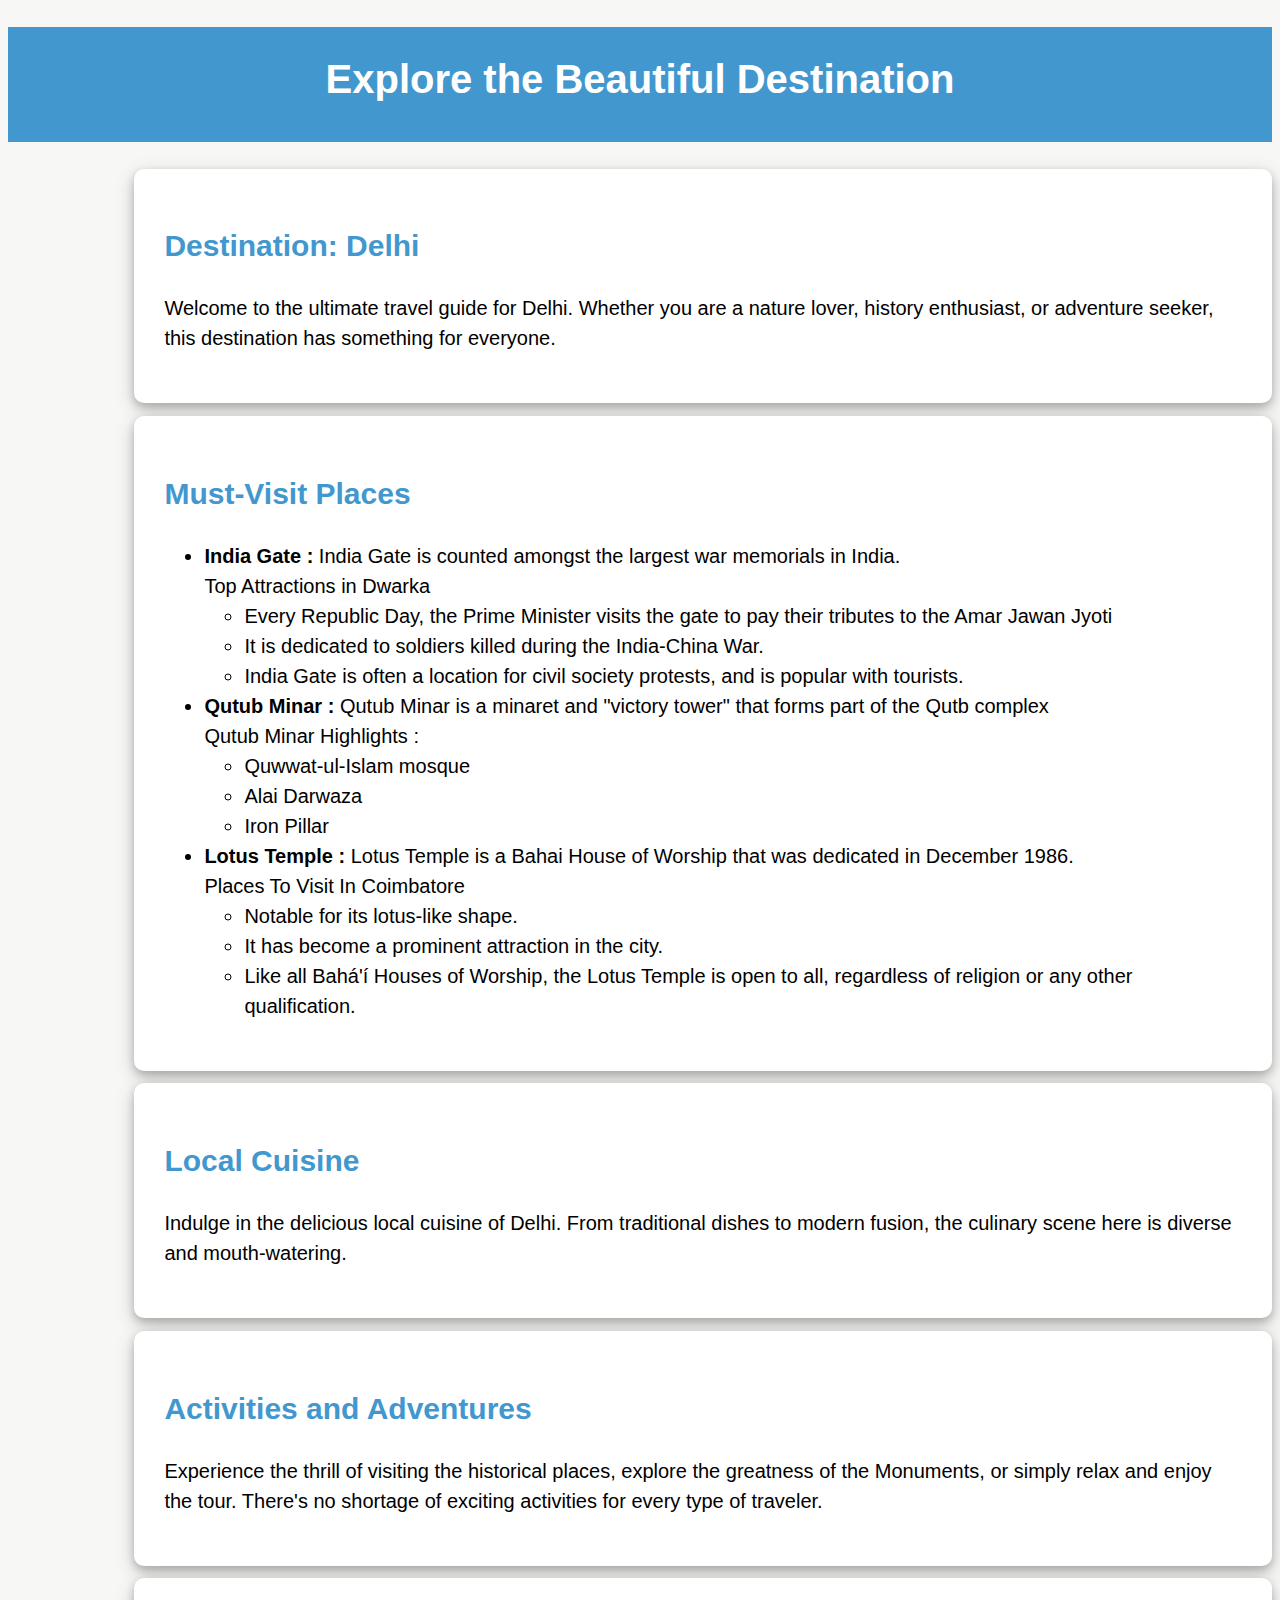
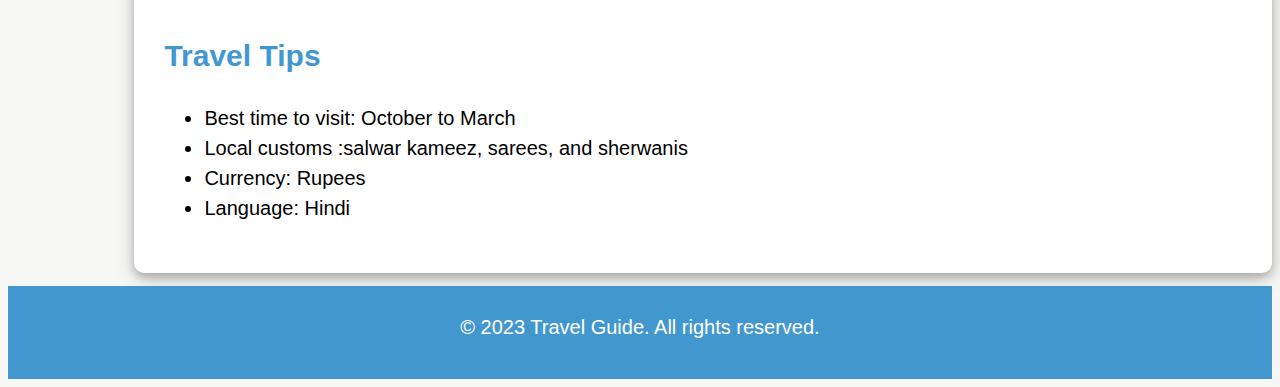
<file: index.html>
<!DOCTYPE html>
<head>
    <title>Travel Destination</title>
    <link rel = stylesheet href = 'travel.css'>
</head>
<body>
    <h1>Explore the Beautiful Destination</h1>
    <div class = 'div1'>
        <h2>Destination: Delhi</h2>
        <p>Welcome to the ultimate travel guide for Delhi. Whether you are a nature lover, history enthusiast, or adventure seeker, this destination has something for everyone.</p>
    </div>
    <div class = 'div1'>
        <h2>Must-Visit Places</h2>
        <ul>
            <li><b>India Gate :</b> India Gate is counted amongst the largest war memorials in India.<br>Top Attractions in Dwarka
                <ul>
                    <li>Every Republic Day, the Prime Minister visits the gate to pay their tributes to the Amar Jawan Jyoti</li>
                    <li>It is dedicated to soldiers killed during the India-China War.</li>
                    <li>India Gate is often a location for civil society protests, and is popular with tourists.</li>
                </ul>
            </li>
            <li><b>Qutub Minar :</b> Qutub Minar is a minaret and "victory tower" that forms part of the Qutb complex<br>Qutub Minar Highlights :
                <ul>
                    <li>Quwwat-ul-Islam mosque</li>
                    <li> Alai Darwaza</li>
                    <li>Iron Pillar</li>
                </ul>
            </li>            
            <li><b>Lotus Temple :</b> Lotus Temple is a Bahai House of Worship that was dedicated in December 1986.<br>Places To Visit In Coimbatore
                <ul>
                    <li>Notable for its lotus-like shape.</li>
                    <li>It has become a prominent attraction in the city.</li>
                    <li>Like all Bahá'í Houses of Worship, the Lotus Temple is open to all, regardless of religion or any other qualification.</li>
                </ul>
            </li>
        </ul>
    </div>
    <div class = 'div1'>
        <h2>Local Cuisine</h2>
        <p>Indulge in the delicious local cuisine of Delhi. From traditional dishes to modern fusion, the culinary scene here is diverse and mouth-watering.</p>
    </div>
    <div class = 'div1'>
        <h2>Activities and Adventures</h2>
        <p>Experience the thrill of visiting the historical places, explore the greatness of the Monuments, or simply relax and enjoy the tour. There's no shortage of exciting activities for every type of traveler.</p>
    </div>
    <div class = 'div1'>
        <h2>Travel Tips</h2>
        <ul>
            <li>Best time to visit: October to March </li>
            <li>Local customs :salwar kameez, sarees, and sherwanis</li>
            <li>Currency: Rupees</li>
            <li>Language: Hindi</li>
        </ul>
    </div>
    <footer>© 2023 Travel Guide. All rights reserved.</footer>
</body>
</html>
</file>
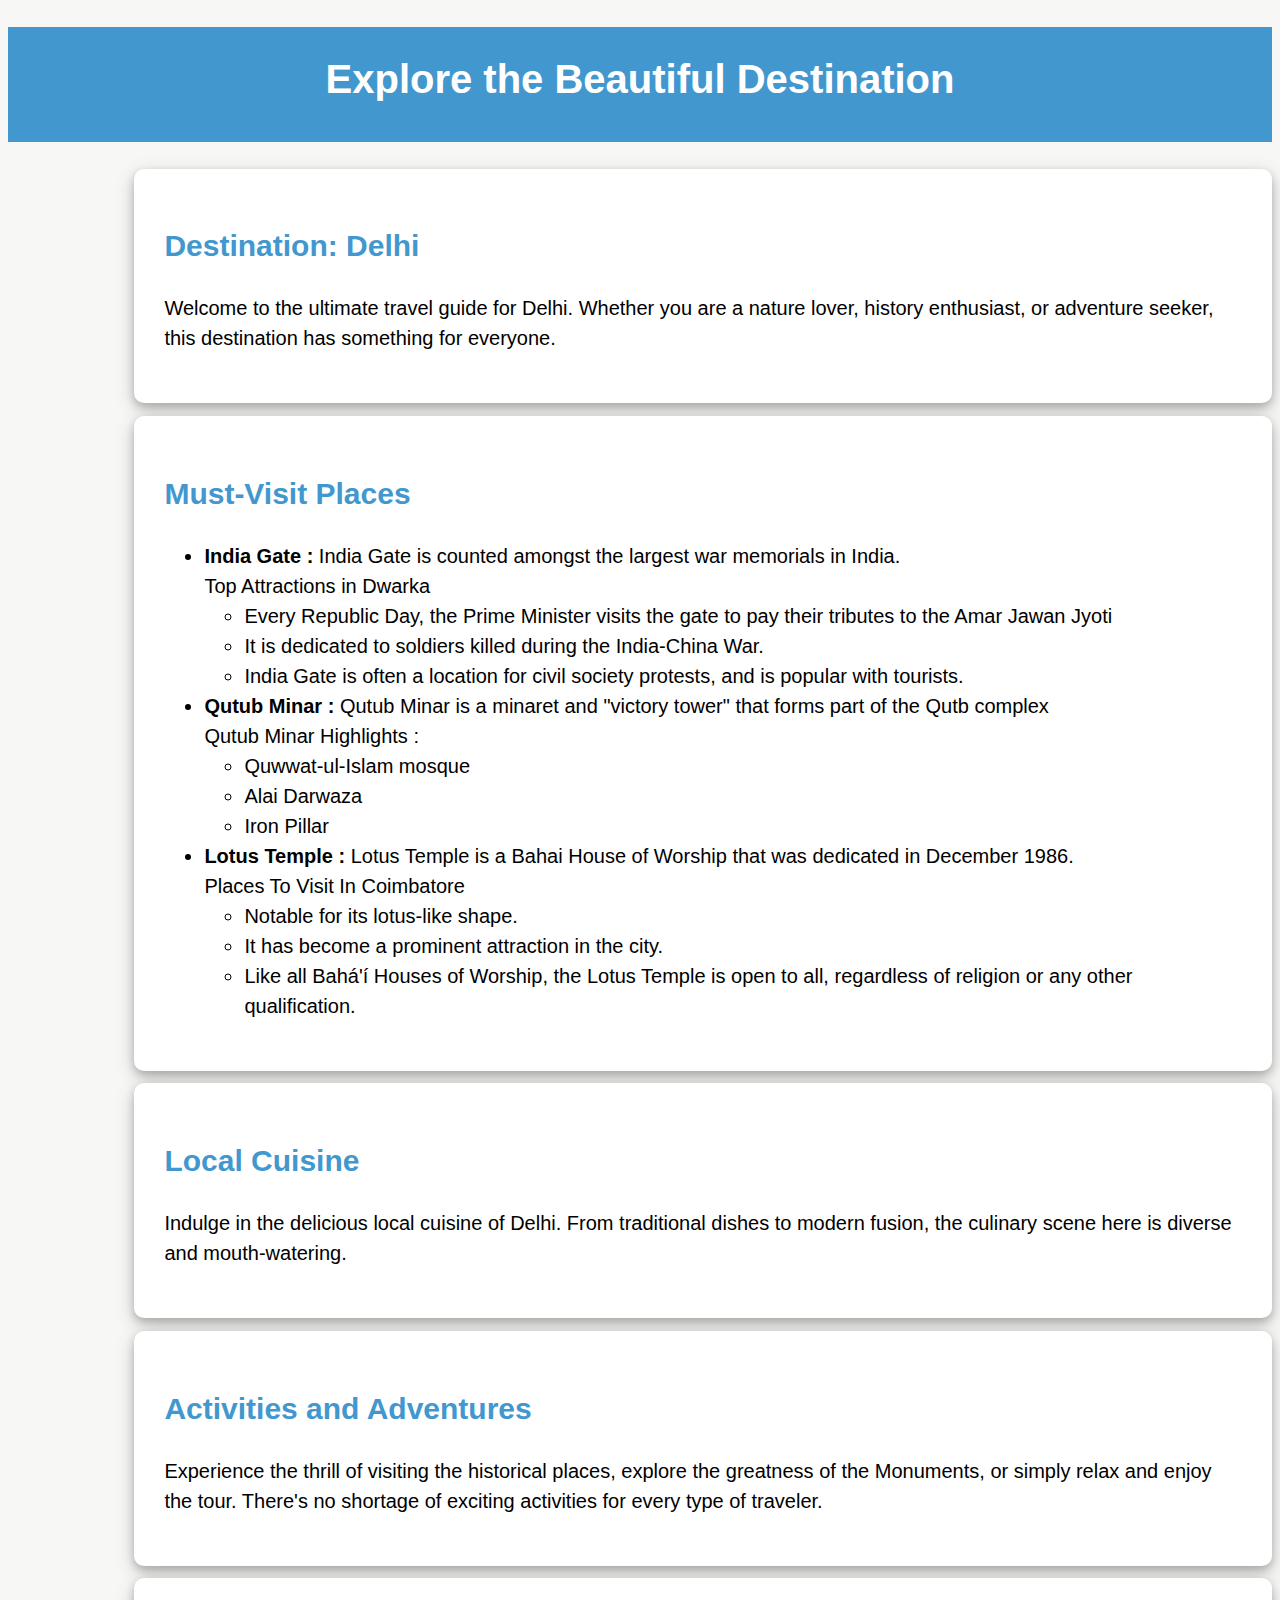
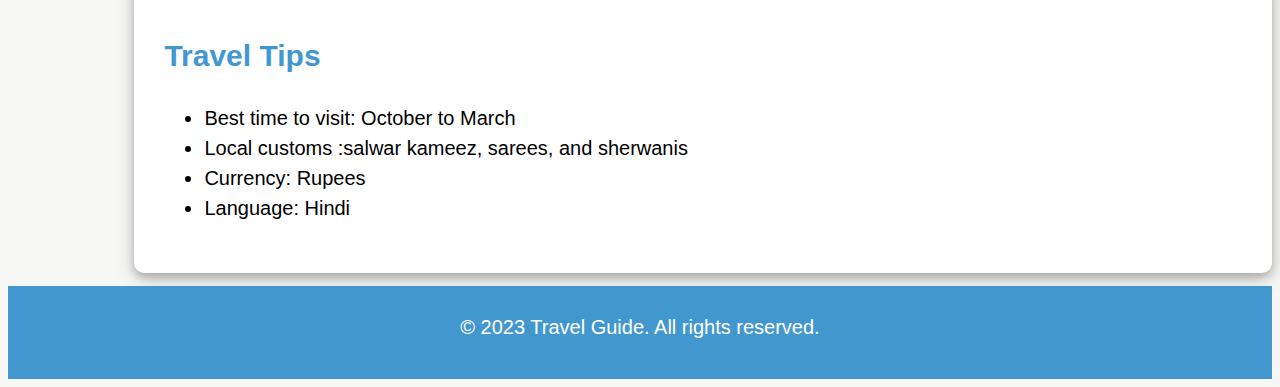
<file: travel.html>
<!DOCTYPE html>
<head>
    <title>Travel Destination</title>
    <link rel = stylesheet href = 'travel.css'>
</head>
<body>
    <h1>Explore the Beautiful Destination</h1>
    <div class = 'div1'>
        <h2>Destination: Delhi</h2>
        <p>Welcome to the ultimate travel guide for Delhi. Whether you are a nature lover, history enthusiast, or adventure seeker, this destination has something for everyone.</p>
    </div>
    <div class = 'div1'>
        <h2>Must-Visit Places</h2>
        <ul>
            <li><b>India Gate :</b> India Gate is counted amongst the largest war memorials in India.<br>Top Attractions in Dwarka
                <ul>
                    <li>Every Republic Day, the Prime Minister visits the gate to pay their tributes to the Amar Jawan Jyoti</li>
                    <li>It is dedicated to soldiers killed during the India-China War.</li>
                    <li>India Gate is often a location for civil society protests, and is popular with tourists.</li>
                </ul>
            </li>
            <li><b>Qutub Minar :</b> Qutub Minar is a minaret and "victory tower" that forms part of the Qutb complex<br>Qutub Minar Highlights :
                <ul>
                    <li>Quwwat-ul-Islam mosque</li>
                    <li> Alai Darwaza</li>
                    <li>Iron Pillar</li>
                </ul>
            </li>            
            <li><b>Lotus Temple :</b> Lotus Temple is a Bahai House of Worship that was dedicated in December 1986.<br>Places To Visit In Coimbatore
                <ul>
                    <li>Notable for its lotus-like shape.</li>
                    <li>It has become a prominent attraction in the city.</li>
                    <li>Like all Bahá'í Houses of Worship, the Lotus Temple is open to all, regardless of religion or any other qualification.</li>
                </ul>
            </li>
        </ul>
    </div>
    <div class = 'div1'>
        <h2>Local Cuisine</h2>
        <p>Indulge in the delicious local cuisine of Delhi. From traditional dishes to modern fusion, the culinary scene here is diverse and mouth-watering.</p>
    </div>
    <div class = 'div1'>
        <h2>Activities and Adventures</h2>
        <p>Experience the thrill of visiting the historical places, explore the greatness of the Monuments, or simply relax and enjoy the tour. There's no shortage of exciting activities for every type of traveler.</p>
    </div>
    <div class = 'div1'>
        <h2>Travel Tips</h2>
        <ul>
            <li>Best time to visit: October to March </li>
            <li>Local customs :salwar kameez, sarees, and sherwanis</li>
            <li>Currency: Rupees</li>
            <li>Language: Hindi</li>
        </ul>
    </div>
    <footer>© 2023 Travel Guide. All rights reserved.</footer>
</body>
</html>
</file>
<file: travel.css>
/*Travel Destination */
h1, footer{
    font-size: 40px;
    background-color: rgb(66, 152, 206);
    padding: 30px 0px 40px 0px;
    color: white;
    text-align: center;
}
body{
    background-color: rgb(247, 247, 245);
    font-family: sans-serif;
    font-size: 20px;
}
.div1{
    box-shadow: 0 4px 8px 0 rgba(0, 0, 0, 0.2), 0 6px 20px 0 rgba(0, 0, 0, 0.19);
    border-radius: 10px;
    margin: 1% 0 1% 10%;
    padding: 30px;
    background-color: white;
    line-height: 1.5;
}
h2{
    color: rgb(66, 152, 206);
}
footer {font-size: 20px;}
</file>
